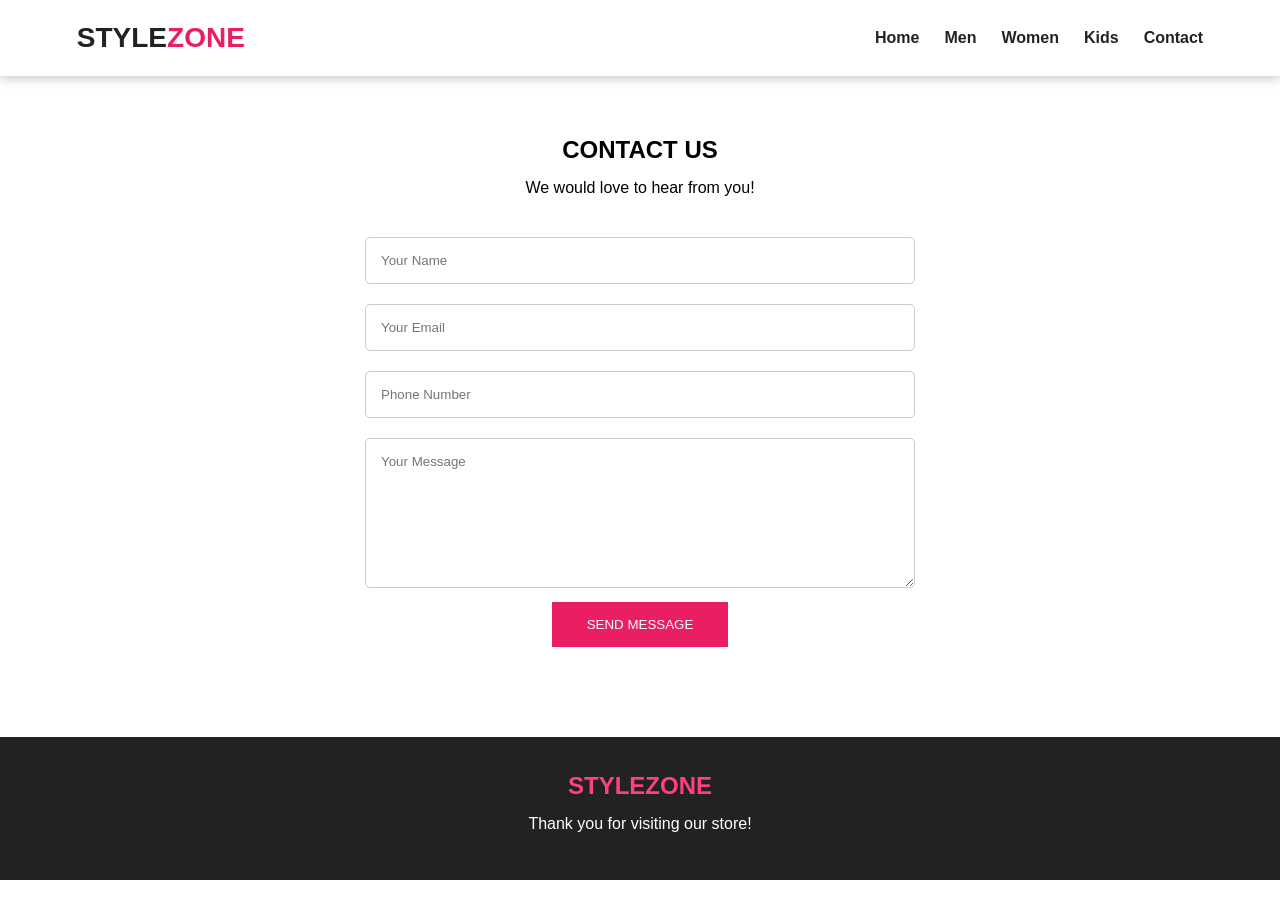
<file: contact.html>
<!DOCTYPE html>
<html>
<head>
    <title>Contact Us</title>
    <link rel="stylesheet" href="style.css">
</head>
<body>

<header>
    <h2 class="logo">STYLE<span>ZONE</span></h2>
    <nav>
        <a href="index.html">Home</a>
        <a href="men.html">Men</a>
        <a href="women.html">Women</a>
        <a href="kids.html">Kids</a>
        <a href="contact.html">Contact</a>
    </nav>
</header>

<section class="contact">
    <h1>CONTACT US</h1>
    <p>We would love to hear from you!</p>

    <form>
        <input type="text" placeholder="Your Name" required>
        <input type="email" placeholder="Your Email" required>
        <input type="text" placeholder="Phone Number">
        <textarea placeholder="Your Message"></textarea>
        <button type="submit">SEND MESSAGE</button>
    </form>
</section>

<footer>
    <h2>STYLEZONE</h2>
    <p>Thank you for visiting our store!</p>
</footer>

</body>
</html>
</file>
<file: style.css>
* {
    margin: 0;
    padding: 0;
    box-sizing: border-box;
    font-family: Arial, sans-serif;
}

html {
    scroll-behavior: smooth;
}

body {
    background: #fff;
}

/* Moving offer */

.offer {
    background: #e91e63;
    color: white;
    padding: 12px;
    font-weight: bold;
}

/* Navbar */

header {
    display: flex;
    justify-content: space-between;
    align-items: center;
    padding: 22px 6%;
    background: white;
    box-shadow: 0 3px 10px #ccc;
    position: sticky;
    top: 0;
    z-index: 100;
}

.logo {
    font-size: 28px;
    color: #222;
}

.logo span {
    color: #e91e63;
}

nav {
    display: flex;
    align-items: center;
    gap: 25px;
}

nav a {
    text-decoration: none;
    color: #222;
    font-weight: bold;
}

nav a:hover {
    color: #e91e63;
}

/* Dropdown */

.dropdown {
    position: relative;
}

.dropdown-content {
    display: none;
    position: absolute;
    background: white;
    min-width: 150px;
    box-shadow: 0 5px 15px #aaa;
}

.dropdown-content a {
    display: block;
    padding: 12px;
}

.dropdown:hover .dropdown-content {
    display: block;
}

/* Automatic image slider */

.slider {
    height: 550px;
    overflow: hidden;
}

.slides {
    display: flex;
    width: 300%;
    height: 100%;
    animation: slide 15s infinite;
}

.slide {
    width: 33.333%;
    height: 100%;
    background-size: cover;
    background-position: center;
    display: flex;
    flex-direction: column;
    justify-content: center;
    align-items: center;
    color: white;
    text-align: center;
    text-shadow: 2px 2px 5px black;
}

.slide1 {
    background-image: url("https://images.unsplash.com/photo-1441986300917-64674bd600d8?w=1600");
}

.slide2 {
    background-image: url("https://images.unsplash.com/photo-1483985988355-763728e1935b?w=1600");
}

.slide3 {
    background-image: url("https://images.unsplash.com/photo-1490481651871-ab68de25d43d?w=1600");
}

.slide h1 {
    font-size: 48px;
    margin-bottom: 15px;
}

.slide p {
    font-size: 22px;
    margin-bottom: 25px;
}

@keyframes slide {
    0%, 28% {
        transform: translateX(0);
    }

    33%, 61% {
        transform: translateX(-33.333%);
    }

    66%, 94% {
        transform: translateX(-66.666%);
    }

    100% {
        transform: translateX(0);
    }
}

/* Buttons */

.btn {
    background: #e91e63;
    color: white;
    padding: 13px 28px;
    text-decoration: none;
    border-radius: 5px;
    font-weight: bold;
}

/* Sections */

.section {
    padding: 60px 7%;
    text-align: center;
}

.section h1 {
    font-size: 32px;
    margin-bottom: 35px;
}

/* Categories */

.categories {
    display: grid;
    grid-template-columns: repeat(3, 1fr);
    gap: 25px;
}

.category {
    position: relative;
    color: white;
    text-decoration: none;
}

.category img {
    width: 100%;
    height: 350px;
    object-fit: cover;
    border-radius: 10px;
}

.category h2 {
    background: #e91e63;
    padding: 12px;
}

/* Product cards */

.products {
    display: grid;
    grid-template-columns: repeat(4, 1fr);
    gap: 25px;
}

.product {
    padding: 12px;
    box-shadow: 0 3px 15px #ddd;
    border-radius: 10px;
    transition: 0.4s;
}

.product:hover {
    transform: translateY(-10px);
    box-shadow: 0 5px 20px #aaa;
}

.product img {
    width: 100%;
    height: 280px;
    object-fit: cover;
    border-radius: 8px;
}

.product h3 {
    margin: 15px 0;
}

.product p {
    font-size: 18px;
    color: #e91e63;
    font-weight: bold;
}

.product del {
    color: gray;
    font-size: 14px;
}

.product span {
    display: inline-block;
    background: #ffe2eb;
    color: #e91e63;
    padding: 6px;
    margin-top: 10px;
}

/* Video section */

.video-section {
    height: 450px;
    position: relative;
    overflow: hidden;
}

.video-section video {
    width: 100%;
    height: 100%;
    object-fit: cover;
}

.video-text {
    position: absolute;
    top: 35%;
    width: 100%;
    text-align: center;
    color: white;
    text-shadow: 2px 2px 5px black;
}

.video-text h1 {
    font-size: 42px;
    margin-bottom: 15px;
}

.video-text p {
    margin-bottom: 25px;
    font-size: 22px;
}

/* Sale section */

.sale {
    background: #222;
    color: white;
    padding: 70px 20px;
    text-align: center;
}

.sale h1 {
    font-size: 40px;
}

.sale h2 {
    font-size: 55px;
    color: #ff4081;
    margin: 20px;
}

.sale p {
    margin-bottom: 30px;
}

/* Reviews */

.reviews {
    display: grid;
    grid-template-columns: repeat(3, 1fr);
    gap: 20px;
}

.review {
    padding: 30px;
    background: #fff0f5;
    border-radius: 10px;
}

.review p {
    margin: 15px 0;
}

/* Other pages */

.page-banner {
    height: 350px;
    background-size: cover;
    background-position: center;
    display: flex;
    flex-direction: column;
    justify-content: center;
    align-items: center;
    color: white;
    text-shadow: 2px 2px 5px black;
}

.page-banner h1 {
    font-size: 45px;
}

.men-banner {
    background-image: url("https://images.unsplash.com/photo-1516257984-b1b4d707412e?w=1400");
}

.women-banner {
    background-image: url("https://images.unsplash.com/photo-1539109136881-3be0616acf4b?w=1400");
}

.kids-banner {
    background-image: url("https://images.unsplash.com/photo-1519238263530-99bdd11df2ea?w=1400");
}

/* Contact */

.contact {
    padding: 60px 20px;
    text-align: center;
}

.contact h1 {
    margin-bottom: 15px;
}

form {
    max-width: 550px;
    margin: 30px auto;
}

form input,
form textarea {
    width: 100%;
    padding: 15px;
    margin: 10px 0;
    border: 1px solid #ccc;
    border-radius: 5px;
}

form textarea {
    height: 150px;
}

form button {
    background: #e91e63;
    color: white;
    padding: 15px 35px;
    border: none;
    cursor: pointer;
}

/* Footer */

footer {
    background: #222;
    color: white;
    padding: 35px;
    text-align: center;
}

footer h2 {
    color: #ff4081;
    margin-bottom: 15px;
}

footer p {
    margin: 12px;
}

/* Mobile responsive */

@media(max-width: 768px) {

    header {
        flex-direction: column;
        gap: 20px;
    }

    nav {
        flex-wrap: wrap;
        justify-content: center;
        gap: 15px;
    }

    .products {
        grid-template-columns: repeat(2, 1fr);
    }

    .categories {
        grid-template-columns: 1fr;
    }

    .reviews {
        grid-template-columns: 1fr;
    }

    .slide h1 {
        font-size: 28px;
    }

    .slider {
        height: 400px;
    }

    .video-text h1 {
        font-size: 28px;
    }
}

@media(max-width: 450px) {
    .products {
        grid-template-columns: 1fr;
    }
}
</file>
